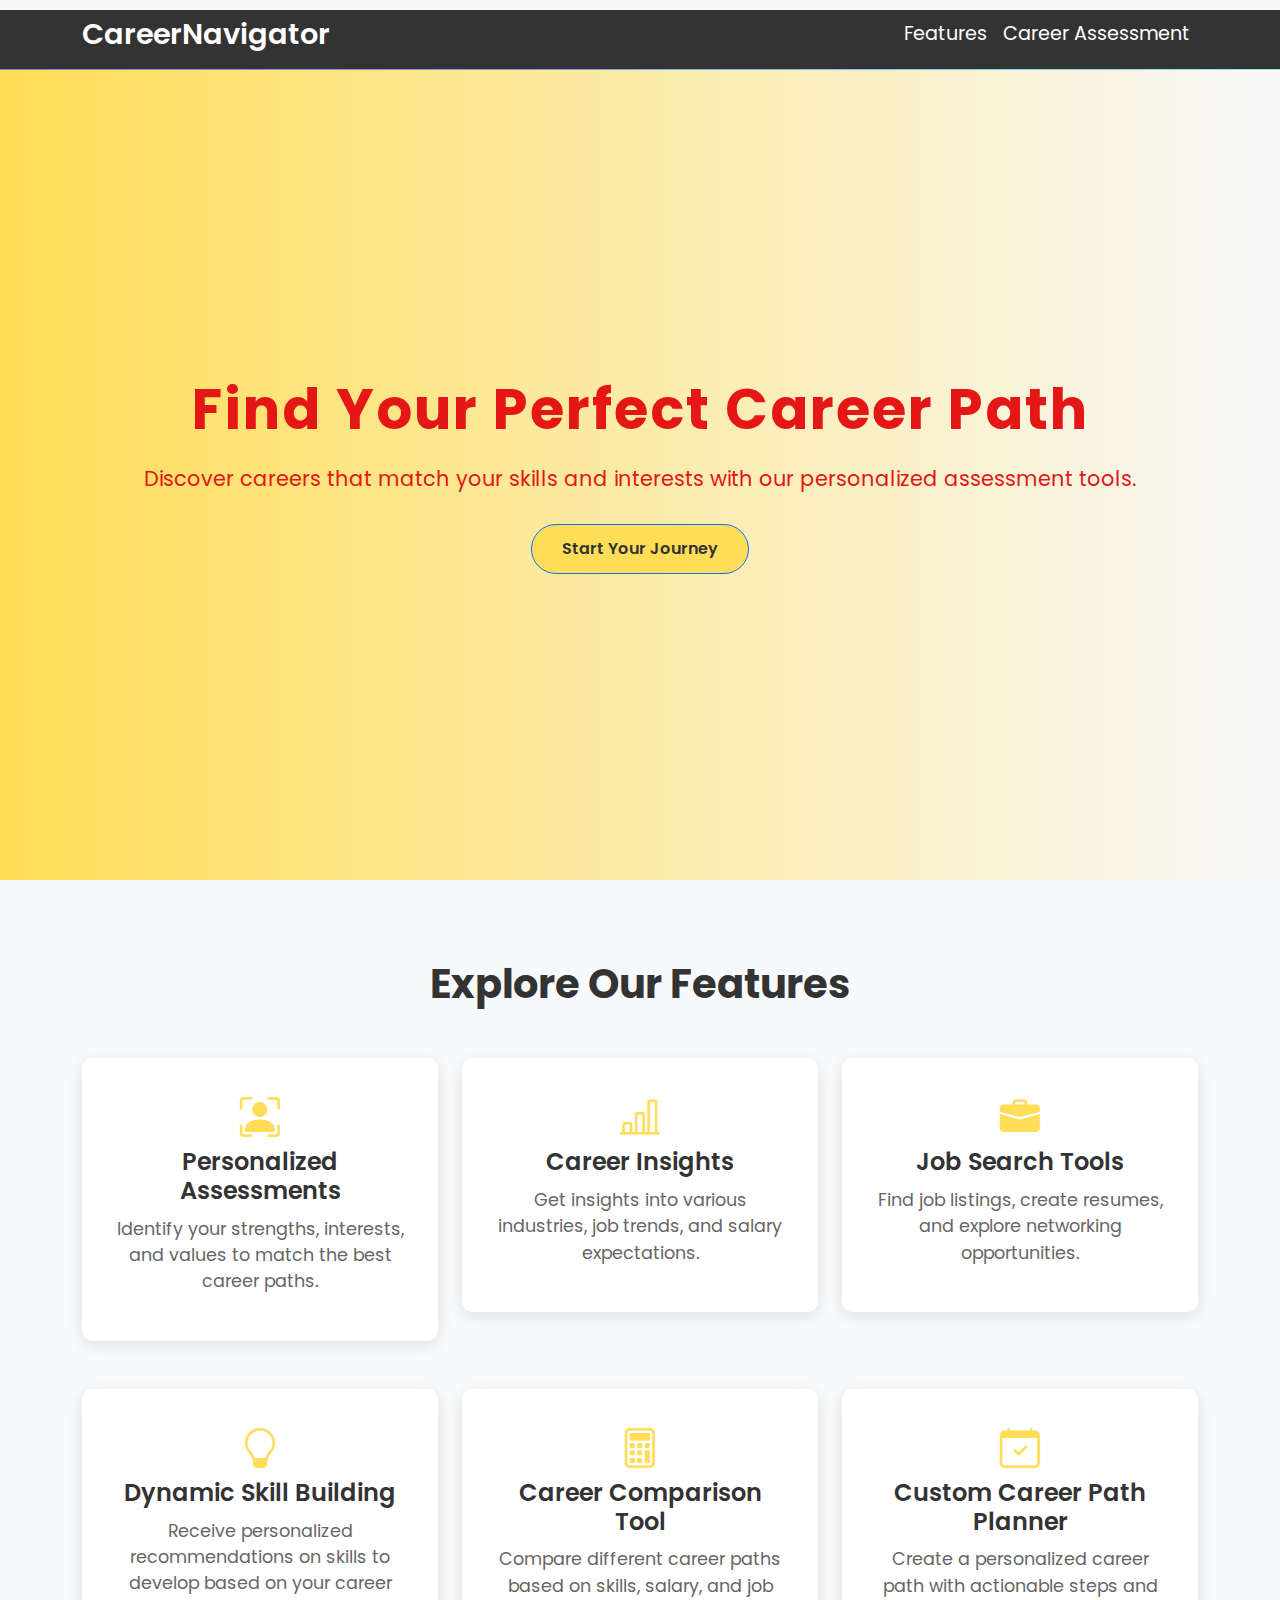
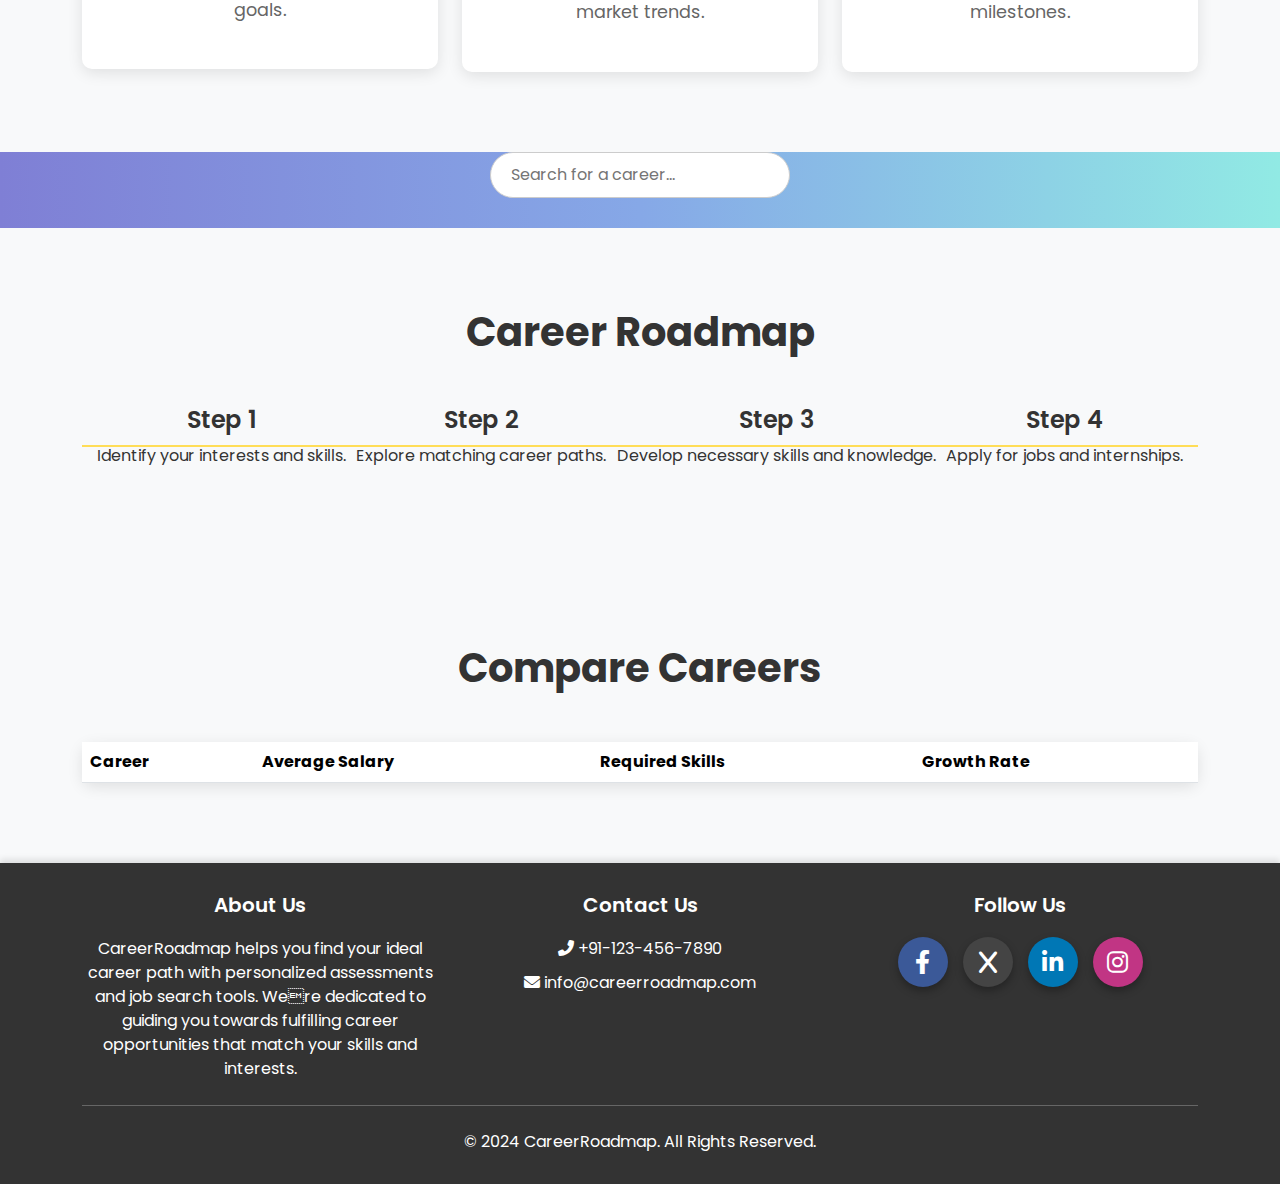
<file: index.html>
<!DOCTYPE html>
<html lang="en">
<head>
  <meta charset="UTF-8">
  <meta name="viewport" content="width=device-width, initial-scale=1.0">
  <title>CareerNavigator</title>
  <!-- Bootstrap CSS -->
  <link href="https://cdn.jsdelivr.net/npm/bootstrap@5.3.0-alpha1/dist/css/bootstrap.min.css" rel="stylesheet">
  <link href="https://cdn.jsdelivr.net/npm/bootstrap-icons@1.10.5/font/bootstrap-icons.css" rel="stylesheet">

  <!-- Custom Google Font -->
  <link href="https://fonts.googleapis.com/css2?family=Poppins:wght@400;600&display=swap" rel="stylesheet">
  <!-- Custom CSS -->
   <link rel="stylesheet" href="style.css">
  
</head>
<body>

  <!-- Progress Bar -->
<div class="progress-container">
  <div class="progress-bar" id="progress-bar"></div>
</div>


  <!-- Navbar -->
  <nav class="navbar navbar-expand-lg navbar-dark fixed-top">
    <div class="container">
      <a class="navbar-brand" href="#">CareerNavigator</a>
      <button class="navbar-toggler" type="button" data-bs-toggle="collapse" data-bs-target="#navbarNav" aria-controls="navbarNav" aria-expanded="false" aria-label="Toggle navigation">
        <span class="navbar-toggler-icon"></span>
      </button>
      <div class="collapse navbar-collapse" id="navbarNav">
        <ul class="navbar-nav ms-auto">
          <li class="nav-item">
            <a class="nav-link" href="#features">Features</a>
          </li>
          <li class="nav-item">
            <a class="nav-link" href="assesment.html">Career Assessment</a>
          </li>
        </ul>
      </div>
    </div>
    <!-- <div>
      <button id="dark-mode-toggle" class="btn btn-outline-light">Dark Mode</button>
      </div> -->
  </nav>

  <!-- Hero Section -->
  <header class="hero">
    <div class="container">
      <h1>Find Your Perfect Career Path</h1>
      <p>Discover careers that match your skills and interests with our personalized assessment tools.</p>
      <a href="assesment.html" class="btn btn-primary">Start Your Journey</a>
    </div>
  </header>

 <!-- Features Section -->
<section id="features" class="features">
  <div class="container">
    <h2>Explore Our Features</h2>
    <div class="row">
      <!-- Personalized Assessments -->
      <div class="col-md-4">
        <div class="feature-card text-center">
          <i class="bi bi-person-bounding-box"></i>
          <h4>Personalized Assessments</h4>
          <p>Identify your strengths, interests, and values to match the best career paths.</p>
        </div>
      </div>
      <!-- Career Insights -->
      <div class="col-md-4">
        <div class="feature-card text-center">
          <i class="bi bi-bar-chart-line"></i>
          <h4>Career Insights</h4>
          <p>Get insights into various industries, job trends, and salary expectations.</p>
        </div>
      </div>
      <!-- Job Search Tools -->
      <div class="col-md-4">
        <div class="feature-card text-center">
          <i class="bi bi-briefcase-fill"></i>
          <h4>Job Search Tools</h4>
          <p>Find job listings, create resumes, and explore networking opportunities.</p>
        </div>
      </div>
    </div>
    <div class="row mt-5">
      <!-- Dynamic Skill Building -->
      <div class="col-md-4">
        <div class="feature-card text-center">
          <i class="bi bi-lightbulb"></i>
          <h4>Dynamic Skill Building</h4>
          <p>Receive personalized recommendations on skills to develop based on your career goals.</p>
        </div>
      </div>
      <!-- Career Comparison Tool -->
      <div class="col-md-4">
        <div class="feature-card text-center">
          <i class="bi-calculator"></i>
          <h4>Career Comparison Tool</h4>
          <p>Compare different career paths based on skills, salary, and job market trends.</p>
        </div>
      </div>
      <!-- Custom Career Path Planner -->
      <div class="col-md-4">
        <div class="feature-card text-center">
          <i class="bi bi-calendar-check"></i>
          <h4>Custom Career Path Planner</h4>
          <p>Create a personalized career path with actionable steps and milestones.</p>
        </div>
      </div>
    </div>
  </div>
</section>
<!-- Search & Filter -->
<div class="search-bar">
  <input type="text" id="search-career" placeholder="Search for a career...">
</div>

    <!-- Career Roadmap Section -->
<section id="roadmap" class="roadmap">
  <div class="container">
    <h2>Career Roadmap</h2>
    <div class="timeline">
      <div class="timeline-step">
        <h4>Step 1</h4>
        <p>Identify your interests and skills.</p>
      </div>
      <div class="timeline-step">
        <h4>Step 2</h4>
        <p>Explore matching career paths.</p>
      </div>
      <div class="timeline-step">
        <h4>Step 3</h4>
        <p>Develop necessary skills and knowledge.</p>
      </div>
      <div class="timeline-step">
        <h4>Step 4</h4>
        <p>Apply for jobs and internships.</p>
      </div>
    </div>
  </div>
</section>

<!-- Career Assessment Form  -->
<!-- <section id="career-assessment" class="assessment">
  <div class="container">
    <h2>Career Assessment</h2>
    <form id="career-assessment-form" action="/submit-assessment" method="POST">
      <div class="form-group">
        <input type="text" name="name" placeholder="Your Name" required>
      </div>
      <div class="form-group">
        <input type="email" name="email" placeholder="Your Email" required>
      </div>
      <div class="form-group">
        <select name="interests">
          <option value="technology">Technology</option>
          <option value="business">Business</option>
          <option value="art">Art</option>
        </select>
      </div>
      <button type="submit" class="btn btn-primary">Submit</button>
    </form>
  </div>
</section> -->


 <!-- Skill Building Section -->
<!-- <section id="skill-building" class="skill-building">
  <div class="container">
    <h2>Recommended Skills for You</h2>
    <div class="row justify-content-center">
      <div class="col-md-8">
        <p class="text-center">Based on your interests and career path, here are some skills to focus on:</p>
        <ul id="skill-list" class="list-group">
          Dynamic content: Skills will be populated here via backend
        </ul>
      </div>
    </div>
    <div class="text-center mt-4">
      <a href="#assessment" class="btn btn-primary">Update Skills</a>
    </div>
  </div>
</section> -->





<!-- Career Comparison Section -->
<section id="comparison" class="comparison">
  <div class="container">
    <h2>Compare Careers</h2>
    <table class="table table-striped">
      <thead>
        <tr>
          <th>Career</th>
          <th>Average Salary</th>
          <th>Required Skills</th>
          <th>Growth Rate</th>
        </tr>
      </thead>
      <tbody>
     <!-- Placeholder for backend data -->
      </tbody>
    </table>
  </div>
</section>





  <!-- Footer -->
  <!-- Footer -->

        <!-- Footer -->
    <!-- Footer -->
<!-- Footer -->
<footer class="footer">
    <div class="container">
      <div class="row">
        <div class="col-md-4">
          <h5>About Us</h5>
          <p>CareerRoadmap helps you find your ideal career path with personalized assessments and job search tools. Were dedicated to guiding you towards fulfilling career opportunities that match your skills and interests.</p>
        </div>
        <div class="col-md-4">
          <h5>Contact Us</h5>
          <ul class="list-unstyled">
              <li><i class="fas fa-phone-alt"></i> +91-123-456-7890</li>
              <li><i class="fas fa-envelope"></i> info@careerroadmap.com</li>
          </ul>
        </div>
        
           
        <div class="col-md-4">
          <h5>Follow Us</h5>
          <div class="social-icons">
            <a href="https://www.facebook.com"target="_blank" class="fab fa-facebook-f" title="Facebook"></a>
            <a href="https://www.x.com" target="_blank" title="x" social-icon><i class="fab fa-x"></i></a>
            <a href="https://www.llinkedin.com" target="_blank" class="fab fa-linkedin-in" title="LinkedIn"></a>
            <a href="https://www.instagram.com" target="_blank" class="fab fa-instagram" title="Instagram"></a>
          
        </div>
        
        </div>
        
      </div>
      <hr class="my-4">
      <p>&copy; 2024 CareerRoadmap. All Rights Reserved.</p>
    </div>
  </footer>
  
  <!-- Font Awesome for Social Media Icons -->
  <link href="https://cdnjs.cloudflare.com/ajax/libs/font-awesome/6.0.0-beta3/css/all.min.css" rel="stylesheet">
  
  <!-- Custom CSS for Footer -->
 

    






  
  
  <!-- Font Awesome for Social Media Icons -->
  <link href="https://cdnjs.cloudflare.com/ajax/libs/font-awesome/6.0.0-beta3/css/all.min.css" rel="stylesheet">
  
        
  
  <!-- Font Awesome for Social Media Icons -->
  <link href="https://cdnjs.cloudflare.com/ajax/libs/font-awesome/6.0.0-beta3/css/all.min.css" rel="stylesheet">
  
  
  <!-- Font Awesome for Social Media Icons -->
  <link href="https://cdnjs.cloudflare.com/ajax/libs/font-awesome/6.0.0-beta3/css/all.min.css" rel="stylesheet">
  
  <!-- Custom CSS for Footer -->
  
  


  <script src="https://cdn.jsdelivr.net/npm/bootstrap@5.3.0-alpha1/dist/js/bootstrap.bundle.min.js"></script>

  <script>
    window.onscroll = function () {
      var scrollPos = window.scrollY;
      var docHeight = document.body.scrollHeight - window.innerHeight;
      var scrolled = (scrollPos / docHeight) * 100;
      document.getElementById("progress-bar").style.width = scrolled + "%";
    };
  </script>


<script>
  document.getElementById('search-career').addEventListener('input', function () {
    const filter = this.value.toUpperCase();
    const rows = document.querySelectorAll('#comparison tbody tr');

    rows.forEach(row => {
      const cells = row.querySelectorAll('td');
      const career = cells[0].textContent.toUpperCase();
      row.style.display = career.indexOf(filter) > -1 ? '' : 'none';
    });
  });
</script>
<!-- Link to JavaScript files -->
<script src="api.js"></script>
<script src="handle-assessment.js"></script>
<script src="dark-mode.js"></script>
<script>
  // Placeholder function for backend data
  function loadSkills() {
    // In the future, replace this with an API call to your backend
    const skills = [
      'JavaScript', 
      'Data Analysis', 
      'Project Management', 
      'SEO Optimization'
    ];
  
    const skillList = document.getElementById('skill-list');
    skillList.innerHTML = ''; // Clear existing content
  
    skills.forEach(skill => {
      const li = document.createElement('li');
      li.className = 'list-group-item';
      li.textContent = skill;
      skillList.appendChild(li);
    });
  }
  
  // Call the function to load skills when the page is ready
  document.addEventListener('DOMContentLoaded', loadSkills);
  </script>
  
  
</body>
</html>
</file>
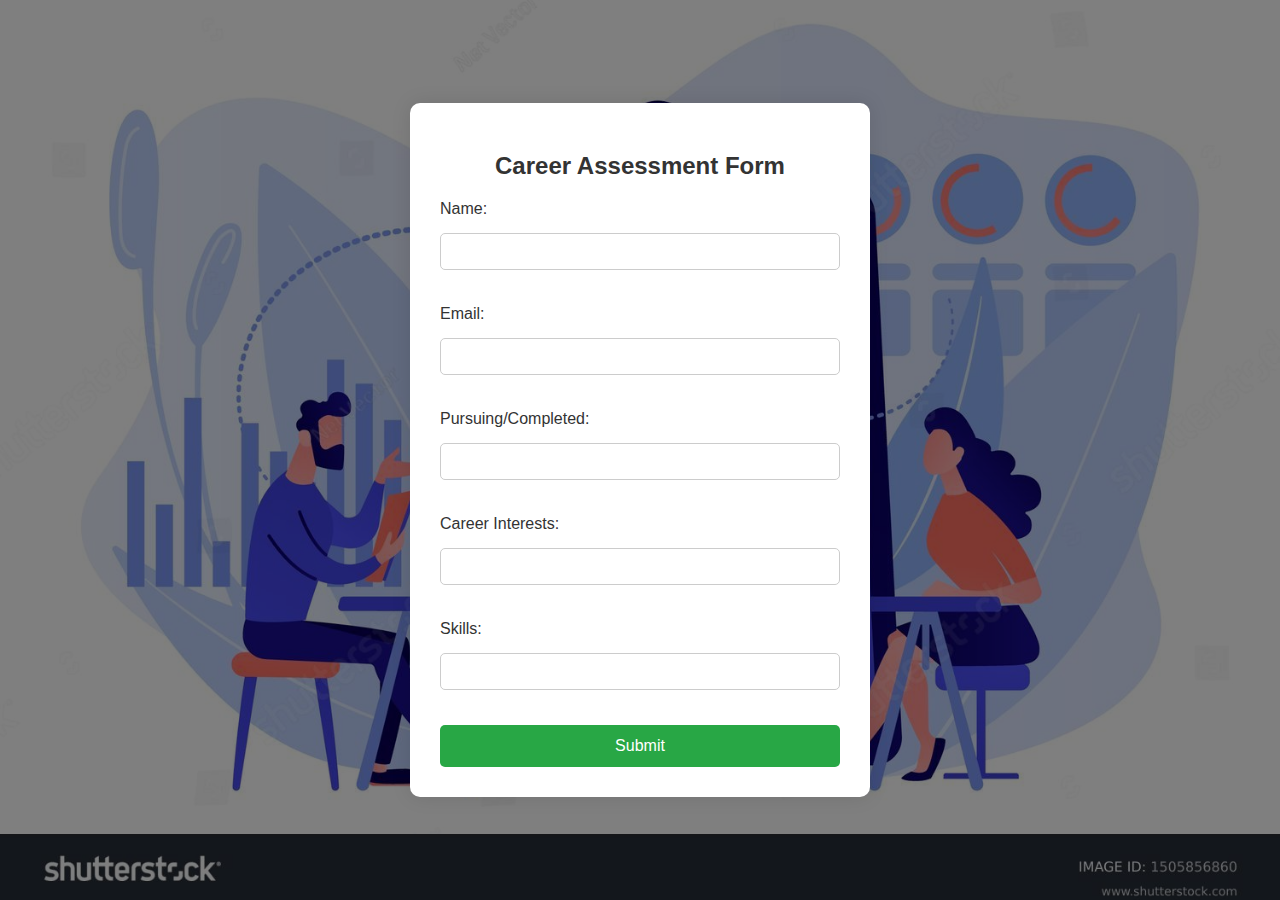
<file: assesment.html>
<!DOCTYPE html>
<html lang="en">
<head>
    <meta charset="UTF-8">
    <meta name="viewport" content="width=device-width, initial-scale=1.0">
    <title>Career Assessment Page</title>
    <link rel="stylesheet" href="assesment-style.css"> 
</head>
<body>

    <div class="assessment-container">
        <h2>Career Assessment Form</h2>

        <form id="assessment-form">
            <div class="form-group">
                <label for="name">Name:</label>
                <input type="text" id="name" name="name" required>
            </div>

            <div class="form-group">
                <label for="email">Email:</label>
                <input type="email" id="email" name="email" required>
            </div>

            <div class="form-group">
                <label for="persuing_completed">Pursuing/Completed:</label>
                <input type="text" id="persuing_completed" name="persuing_completed" required>
            </div>

            <div class="form-group">
                <label for="career_interests">Career Interests:</label>
                <input type="text" id="career_interests" name="career_interests" required>
            </div>

            <div class="form-group">
                <label for="skills">Skills:</label>
                <input type="text" id="skills" name="skills">
            </div>

            <input type="submit" value="Submit">
        </form>
    </div>

    <script>
        // When the form is submitted
        document.getElementById('assessment-form').addEventListener('submit', function(event) {
            event.preventDefault(); // Prevent form from submitting normally

            // Get user inputs
            const name = document.getElementById('name').value;
            const email = document.getElementById('email').value;
            const pursuing = document.getElementById('persuing_completed').value;
            const interests = document.getElementById('career_interests').value;
            const skills = document.getElementById('skills').value;

            // Store values in localStorage
            localStorage.setItem('name', name);
            localStorage.setItem('email', email);
            localStorage.setItem('pursuing', pursuing);
            localStorage.setItem('interests', interests);
            localStorage.setItem('skills', skills);

            // Redirect to the result page
            window.location.href = 'result.html';
        });
    </script>

</body>
</html>
</file>
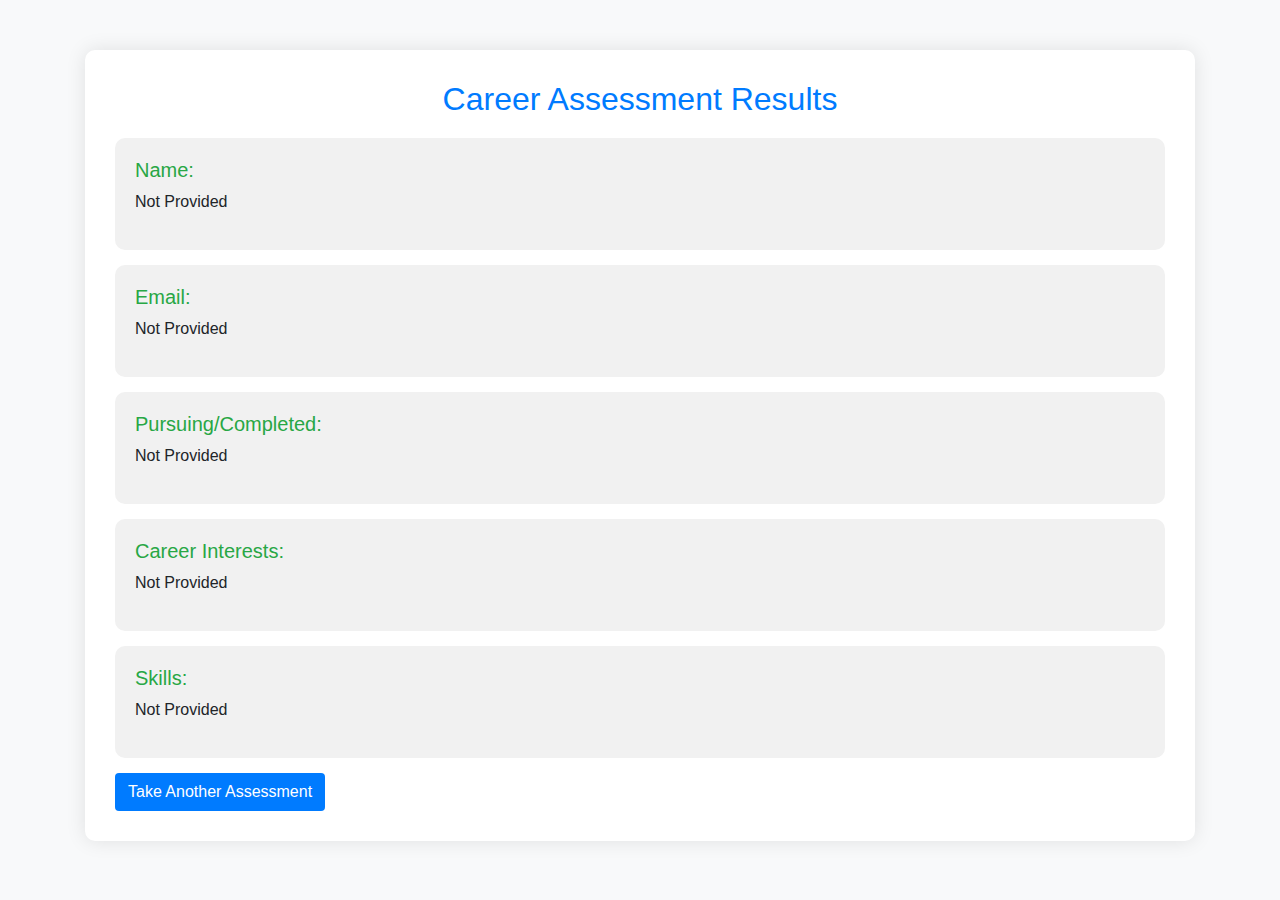
<file: result.html>
<!DOCTYPE html>
<html lang="en">
<head>
    <meta charset="UTF-8">
    <meta name="viewport" content="width=device-width, initial-scale=1.0">
    <title>Career Assessment Result</title>
    <!-- Bootstrap CSS -->
    <link href="https://stackpath.bootstrapcdn.com/bootstrap/4.5.2/css/bootstrap.min.css" rel="stylesheet">

    <style>
        body {
            background-color: #f8f9fa;
            font-family: Arial, sans-serif;
        }

        .container {
            margin-top: 50px;
        }

        .result-container {
            background-color: #fff;
            padding: 30px;
            border-radius: 10px;
            box-shadow: 0 0 20px rgba(0, 0, 0, 0.1);
        }

        h2 {
            color: #007bff;
            margin-bottom: 20px;
            text-align: center;
        }

        .result-card {
            border-radius: 10px;
            background-color: #f1f1f1;
            padding: 20px;
            margin-bottom: 15px;
        }

        .result-card h5 {
            color: #28a745;
        }

        .btn-custom {
            background-color: #007bff;
            color: white;
        }

        .btn-custom:hover {
            background-color: #0056b3;
        }
    </style>
</head>
<body>

    <div class="container">
        <div class="result-container">
            <h2>Career Assessment Results</h2>

            <!-- Result card for Name -->
            <div class="result-card">
                <h5>Name:</h5>
                <p id="result-name"></p>
            </div>

            <!-- Result card for Email -->
            <div class="result-card">
                <h5>Email:</h5>
                <p id="result-email"></p>
            </div>

            <!-- Result card for Pursuing/Completed -->
            <div class="result-card">
                <h5>Pursuing/Completed:</h5>
                <p id="result-pursuing"></p>
            </div>

            <!-- Result card for Career Interests -->
            <div class="result-card">
                <h5>Career Interests:</h5>
                <p id="result-interests"></p>
            </div>

            <!-- Result card for Skills -->
            <div class="result-card">
                <h5>Skills:</h5>
                <p id="result-skills"></p>
            </div>

            <a href="assesment.html" class="btn btn-custom">Take Another Assessment</a>
        </div>
    </div>

    <!-- Bootstrap JS and jQuery -->
    <script src="https://code.jquery.com/jquery-3.5.1.slim.min.js"></script>
    <script src="https://cdn.jsdelivr.net/npm/@popperjs/core@2.9.2/dist/umd/popper.min.js"></script>
    <script src="https://stackpath.bootstrapcdn.com/bootstrap/4.5.2/js/bootstrap.min.js"></script>

    <script>
        // Function to retrieve and display the form data from localStorage
        window.onload = function() {
            document.getElementById('result-name').innerText = localStorage.getItem('name') || 'Not Provided';
            document.getElementById('result-email').innerText = localStorage.getItem('email') || 'Not Provided';
            document.getElementById('result-pursuing').innerText = localStorage.getItem('pursuing') || 'Not Provided';
            document.getElementById('result-interests').innerText = localStorage.getItem('interests') || 'Not Provided';
            document.getElementById('result-skills').innerText = localStorage.getItem('skills') || 'Not Provided';
        }
    </script>

</body>
</html>
</file>
<file: style.css>
body {
  font-family: 'Poppins', sans-serif;
  background: linear-gradient(to right, #7F7FD5, #86A8E7, #91EAE4);
  color: #333;
  padding-top: 70px;
}

/* Navbar styling */
.navbar {
  background-color: #333;
}
.navbar-brand {
  font-size: 1.8rem;
  font-weight: 600;
  color: #fff !important;
}
.navbar-nav .nav-link {
  font-size: 1.2rem;
  color: #fff !important;
  transition: color 0.3s ease;
}
.navbar-nav .nav-link:hover {
  color: #ffdd57 !important;
}

/* Header styling */
.hero {
  height: 90vh;
  background: linear-gradient(to right, #ffdd57, #f8f9fa);
  display: flex;
  align-items: center;
  justify-content: center;
  text-align: center;
  color: #e41616;
}
.hero h1 {
  font-size: 3.5rem;
  font-weight: 700;
  letter-spacing: 2px;
}
.hero p {
  font-size: 1.3rem;
  margin-top: 20px;
  margin-bottom: 30px;
}
.hero .btn-primary {
  background-color: #ffdd57;
  color: #333;
  font-weight: 600;
  padding: 12px 30px;
  border-radius: 50px;
  transition: background-color 0.3s ease;
}
.hero .btn-primary:hover {
  background-color: #ffcc00;
  color: #fff;
}

/* Updated Features Section */
.features {
  padding: 80px 0;
  background-color: #f8f9fa;
}
.features h2 {
  font-size: 2.5rem;
  font-weight: 700;
  text-align: center;
  margin-bottom: 50px;
}
.feature-card {
  background-color: #fff;
  border: none;
  border-radius: 10px;
  padding: 30px;
  box-shadow: 0 4px 15px rgba(0, 0, 0, 0.1);
  transition: transform 0.3s ease;
}
.feature-card:hover {
  transform: translateY(-10px);
}
.feature-card i {
  font-size: 2.5rem;
  color: #ffdd57;
  margin-bottom: 20px;
}
.feature-card h4 {
  font-size: 1.5rem;
  font-weight: 600;
  margin-bottom: 10px;
}
.feature-card p {
  font-size: 1.1rem;
  color: #666;
}


/* Career Assessment Section */
.assessment {
  padding: 80px 0;
  background: linear-gradient(to right, #ffdd57, #f8f9fa);
  color: #333;
}
.assessment h2 {
  text-align: center;
  font-weight: 700;
  margin-bottom: 50px;
}
.assessment-form {
  background-color: #fff;
  padding: 40px;
  border-radius: 10px;
  box-shadow: 0 4px 15px rgba(0, 0, 0, 0.1);
}
.assessment-form input,
.assessment-form select {
  border-radius: 50px;
  padding: 12px 20px;
}
.assessment-form .btn-primary {
  background-color: #243B55;
  color: #fff;
  font-weight: 600;
  padding: 12px 30px;
  border-radius: 50px;
  transition: background-color 0.3s ease;
}
.assessment-form .btn-primary:hover {
  background-color: #141E30;
}

/* Career Roadmap Section */
.roadmap {
  padding: 80px 0;
  background: #f8f9fa;
  text-align: center;
}
.roadmap h2 {
  font-size: 2.5rem;
  font-weight: 700;
  margin-bottom: 50px;
}
.timeline {
  display: flex;
  justify-content: space-around;
  position: relative;
  padding: 0 10px;
}
.timeline::before {
  content: '';
  position: absolute;
  top: 50%;
  left: 0;
  width: 100%;
  height: 2px;
  background: #ffdd57;
}
.timeline-step {
  position: relative;
  text-align: center;
}
.timeline-step h4 {
  font-size: 1.5rem;
  font-weight: 600;
  margin-bottom: 10px;
}
.timeline-step p {
  font-size: 1rem;
  color: #333;
}



 /* Footer Styling */
 .footer {
  background-color: #333;
  color: #fff;
  padding: 30px 0;
  text-align: center;
  box-shadow: 0 -4px 6px rgba(0, 0, 0, 0.1);
}
.footer h5 {
  font-weight: 600;
  margin-bottom: 20px;
}
.footer p {
  margin: 0;
}
.footer a {
  color: #fff;
  text-decoration: none;
  transition: color 0.3s ease;
}
.footer a:hover {
  color: #ffdd57;
}
.footer .social-icons {
  display: flex;
  justify-content: center;
  gap: 15px;
  margin-top: 15px;
}
.footer .social-icons a {
  display: inline-flex;
  align-items: center;
  justify-content: center;
  width: 50px;
  height: 50px;
  border-radius: 50%;
  font-size: 1.5rem;
  color: #fff;
  background-color: #444;
  box-shadow: 0 4px 8px rgba(0, 0, 0, 0.3);
  transition: background-color 0.3s ease, color 0.3s ease, box-shadow 0.3s ease;
}
.footer .social-icons a:hover {
  color: #fff;
  box-shadow: 0 6px 12px rgba(0, 0, 0, 0.5);
}
.footer .social-icons .fab.fa-facebook-f {
  background-color: #3b5998;
}
.footer .social-icons .fab.fa-x-twitter {
  background-color: #000000; /* Black color for X */
  color: white; /* White color for the X icon */
  font-size: 24px;
  border-radius: 50%;
  padding: 10px;
}

.footer .social-icons .fab.fa-linkedin-in {
  background-color: #0077b5;
}
.footer .social-icons .fab.fa-instagram {
  background-color: #c13584;
}
.footer .list-unstyled {
  padding-left: 0;
  list-style: none;
}
.footer .list-unstyled li {
  margin-bottom: 10px;
}
.footer .list-unstyled li a {
  color: #fff;
  text-decoration: none;
  display: inline-block;
  position: relative;
  padding: 5px 0;
  transition: color 0.3s ease;
}
.footer .list-unstyled li a::after {
  content: '';
  position: absolute;
  left: 0;
  bottom: 0;
  width: 0;
  height: 2px;
  background-color: #ffdd57;
  transition: width 0.3s ease;
}
.footer .list-unstyled li a:hover::after {
  width: 100%;
}
.footer .about-us, .footer .quick-links {
  background: linear-gradient(135deg, #4a4a4a, #2b2b2b);
  padding: 20px;
  border-radius: 8px;
  box-shadow: 0 4px 8px rgba(0, 0, 0, 0.3);
  margin-bottom: 20px;
}
.footer .about-us h5, .footer .quick-links h5 {
  color: #ffdd57;
  margin-bottom: 15px;
}
.footer .about-us p, .footer .quick-links ul {
  color: #e0e0e0;
}
.footer .quick-links ul {
  padding-left: 0;
  list-style: none;
}

/* Progress Bar */
.progress-container {
  width: 100%;
  height: 10px;
  background-color: #f8f9fa;
  position: fixed;
  top: 0;
  left: 0;
  z-index: 9999;
}
.progress-bar {
  height: 100%;
  width: 0;
  background-color: #ffdd57;
  transition: width 0.3s ease;
}

/* Skill Building Section */
.skill-building {
  padding: 80px 0;
  background-color: #f8f9fa;
  color: #333;
}
.skill-building h2 {
  font-size: 2.5rem;
  font-weight: 700;
  text-align: center;
  margin-bottom: 30px;
}
.skill-building p {
  font-size: 1.2rem;
  text-align: center;
  margin-bottom: 20px;
}
#skill-list {
  list-style-type: none;
  padding: 0;
}
#skill-list .list-group-item {
  background-color: #fff;
  border: 1px solid #ddd;
  padding: 15px;
  font-size: 1.1rem;
  border-radius: 5px;
  margin-bottom: 10px;
}

/* Career Comparison Section */
.comparison {
  padding: 80px 0;
  background-color: #fff;
  text-align: center;
}
.comparison h2 {
  font-size: 2.5rem;
  font-weight: 700;
  margin-bottom: 50px;
}
.table-striped {
  background-color: #f8f9fa;
  border-radius: 10px;
  box-shadow: 0 4px 15px rgba(0, 0, 0, 0.1);
}
/* Dark Mode Styling */
.dark-mode {
  background-color: #121212;
  color: #ffffff;
}

.dark-mode .navbar {
  background-color: #1f1f1f;
}

.dark-mode .btn {
  background-color: #444444;
  color: #ffffff;
}

.dark-mode .feature-card {
  background-color: #2b2b2b;
  color: #ffffff;
}

/* Add more dark mode styles as needed */

/* Search Bar */
.search-bar {
  text-align: center;
  margin-bottom: 30px;
}
.search-bar input {
  padding: 10px 20px;
  border-radius: 50px;
  border: 1px solid #ccc;
  width: 300px;
  transition: border 0.3s ease;
}
.search-bar input:focus {
  outline: none;
  border-color: #ffdd57;
}
/* Add to your existing styles.css */
.comparison {
  padding: 80px 0;
  background-color: #f8f9fa;
}
.comparison h2 {
  font-size: 2.5rem;
  font-weight: 700;
  text-align: center;
  margin-bottom: 50px;
}
.table {
  width: 100%;
  margin: 0 auto;
  text-align: left;
}
</file>
<file: assesment-style.css>
body {
    font-family: 'Arial', sans-serif;
    background: url(assesment-page.jpg) no-repeat center center fixed;
    background-size: cover; /* Adjusts the background image to cover the entire viewport */
    margin: 0;
    padding: 0;
    display: flex;
    justify-content: center;
    align-items: center;
    height: 100vh;
    position: relative;
}

body::before {
    content: '';
    position: absolute;
    top: 0;
    left: 0;
    width: 100%;
    height: 100%;
    background-color: rgba(0, 0, 0, 0.5); /* Adjusts the opacity of the background using an overlay */
    z-index: 0;
}

.assessment-container {
    background-color: #fff;
    padding: 30px;
    border-radius: 10px;
    box-shadow: 0 0 20px rgba(0, 0, 0, 0.1);
    max-width: 400px;
    width: 100%;
    z-index: 1; /* Ensure that the container is above the background overlay */
    position: relative;
}

h2 {
    text-align: center;
    color: #333;
    margin-bottom: 20px;
}

label {
    font-size: 16px;
    color: #333;
    margin-bottom: 5px;
    display: block;
}

input[type="text"], input[type="email"] {
    width: 100%;
    padding: 10px;
    margin: 10px 0 20px 0;
    border: 1px solid #ccc;
    border-radius: 5px;
    box-sizing: border-box;
}

input[type="submit"] {
    width: 100%;
    padding: 12px;
    background-color: #28a745;
    color: white;
    border: none;
    border-radius: 5px;
    cursor: pointer;
    font-size: 16px;
}

input[type="submit"]:hover {
    background-color: #218838;
}

.form-group {
    margin-bottom: 15px;
}
</file>
